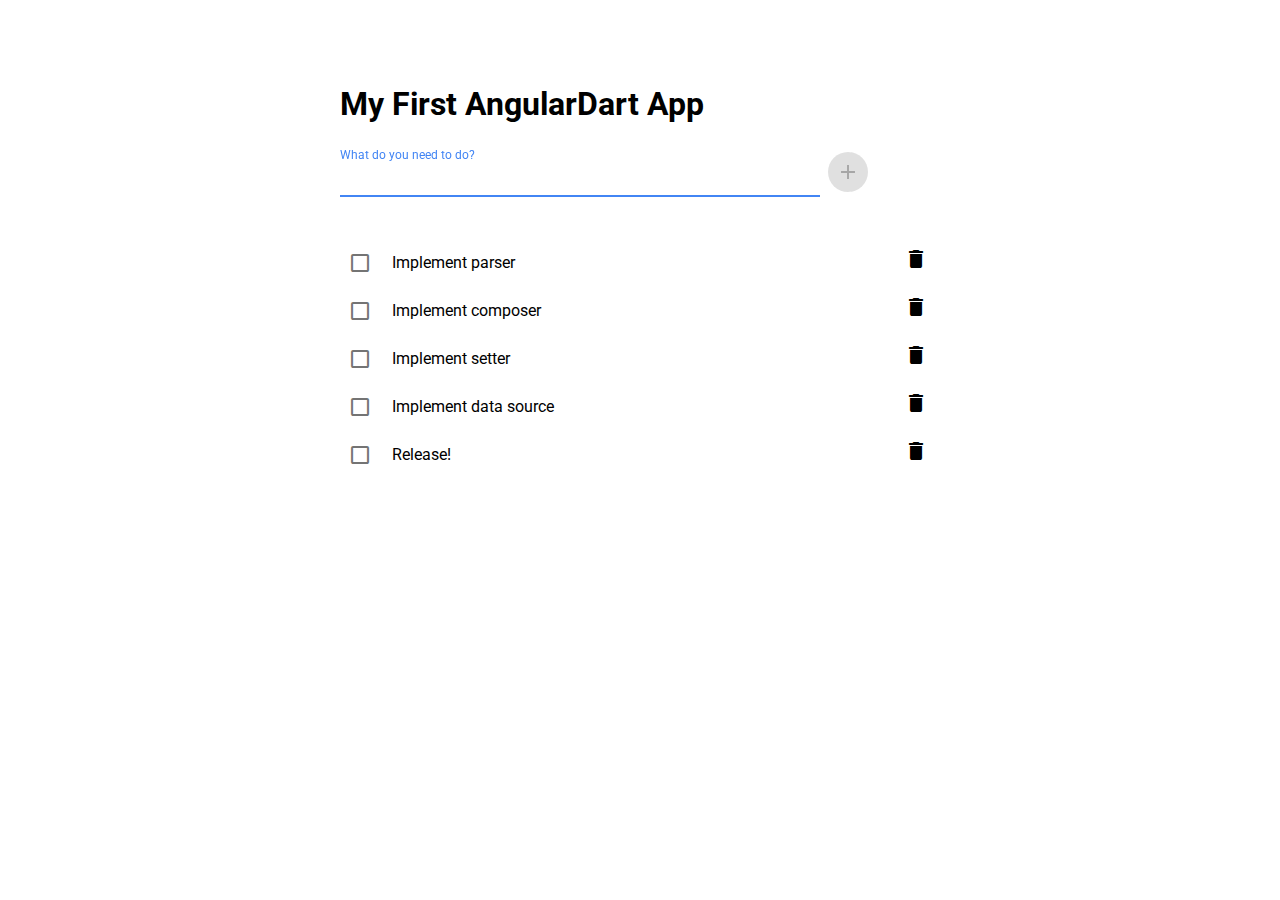
<file: docs/web/index.html>
<!DOCTYPE html><html><head>
    <title>showcase_falcor</title>
    <meta charset="utf-8">
    <meta name="viewport" content="width=device-width, initial-scale=1">
    <script defer="" src="main.dart.js"></script>
    
    <link rel="stylesheet" href="styles.css">
    <link rel="icon" type="image/png" href="favicon.png">
  </head>
  <body>
    <my-app>Loading...</my-app>
  

</body></html>
</file>
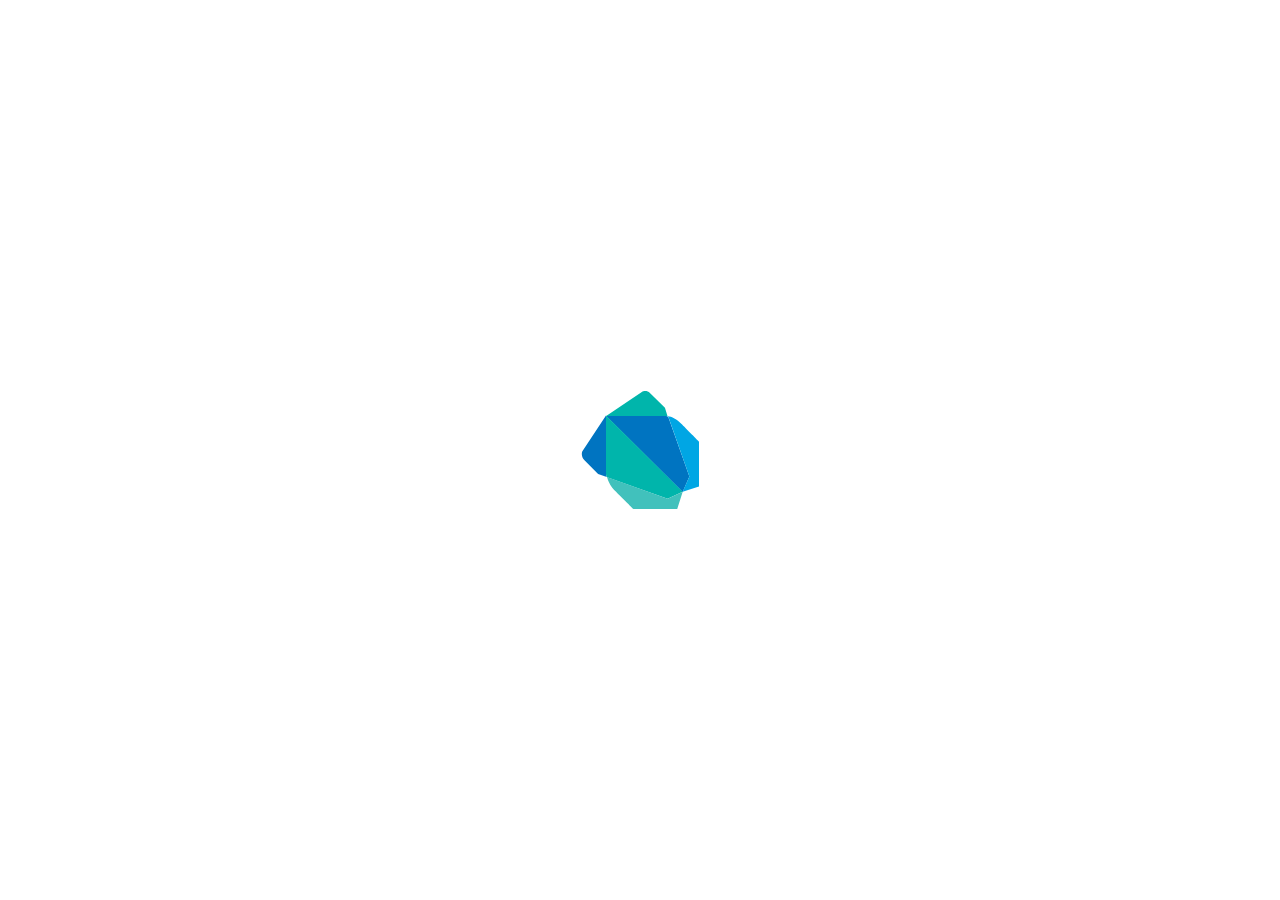
<file: docs/web/packages/test/src/runner/browser/static/index.html>
<!DOCTYPE html>
<html>
<head>
  <title>test Browser Host</title>
  <link rel="stylesheet" type="text/css" href="host.css" />
</head>
<body>
  <svg id="dart" version="1.1" x="0px" y="0px" width="400px" height="400px" viewBox="0 0 400 400">
    <path id="right-flank" fill="#0083C9" d="M249.379,226.486l-6.676,15.572L166.174,166h58.82c0,0,2.807-0.409,3.645,1.966L249.379,226.486z"/>
    <path id="right-ear"   fill="#00D2B8" d="M201.84,141.906L166.174,166h58.82c0,0,2.168-0.25,2.645,0.566l-2.694-8.848l-15.024-14.68C207.555,140.329,203.578,140.744,201.84,141.906z"/>
    <path id="left-flank"  fill="#00D2B8" d="M242.616,241.856l-15.022,6.799l-60.493-21.429c-1.035-0.395-1.101-3.696-1.101-3.696v-57.932L242.616,241.856z"/>
    <path id="left-paw"    fill="#55DECA" d="M167.003,227.098l60.636,21.558l15.064-6.799L237.224,259h-43.856c0,0-14.077-13.929-18.141-17.993C171.162,236.943,169.162,233.989,167.003,227.098z"/>
    <path id="right-paw"   fill="#00A4E4" d="M227.676,166.365c0.963,1.401,1.361,2.473,1.361,2.473l20.352,57.648l-6.711,15.37L259,236.463v-44.854c0,0-13.678-13.965-17.741-17.882C237.193,169.811,231.466,166.319,227.676,166.365z"/>
    <path id="left-ear"    fill="#0083C9" d="M166.769,227.098c0,0-0.769-1.104-0.769-4.355v-57.144l-23.115,34.877c-1.626,1.774-1.567,6.538,1.595,9.755l13.636,13.892L166.769,227.098z"/>
  </svg>
  <div id="dark"></div>
  <svg id="play" version="1.1" x="0px" y="0px" width="80px" height="80px" viewBox="0 0 25 25">
    <defs><filter id="blur"><feGaussianBlur stdDeviation="0.3" id="feGaussianBlur5097" /></filter></defs>
    <path d="M 3.777014,1.3715789 A 1.1838119,1.1838119 0 0 0 2.693923,2.5488509 V 22.444746 a 1.1838119,1.1838119 0 0 0 1.765908,1.035999 l 17.235259,-9.95972 a 1.1838119,1.1838119 0 0 0 0,-2.071998 L 4.459831,1.5128519 A 1.1838119,1.1838119 0 0 0 3.777014,1.3715789 z" style="opacity:0.5;stroke:#000000;stroke-width:1;filter:url(#blur)" />
    <path style="fill:#ffffff;fill-opacity:1;stroke:#000000;stroke-width:1.32722104" d="M 3.4770491,1.0714664 A 1.1838119,1.1838119 0 0 0 2.3939589,2.2487382 V 22.144633 a 1.1838119,1.1838119 0 0 0 1.7659079,1.035999 l 17.2352602,-9.95972 a 1.1838119,1.1838119 0 0 0 0,-2.071998 L 4.1598668,1.2127389 A 1.1838119,1.1838119 0 0 0 3.4770491,1.0714664 z" />
  </svg>
  <script src="host.dart.js"></script>
</body>
</html>
</file>
<file: docs/web/styles.css>
/* Copyright (c) 2017, SERAGUD. All rights reserved. Use of this source code
   is governed by a BSD-style license that can be found in the LICENSE file. */

@import url(https://fonts.googleapis.com/css?family=Roboto);
@import url(https://fonts.googleapis.com/css?family=Material+Icons);

body {
  max-width: 600px;
  margin: 0 auto;
  padding: 5vw;
}

* {
  font-family: Roboto, Helvetica, Arial, sans-serif;
}
</file>
<file: docs/web/packages/test/src/runner/browser/static/host.css>
/* Copyright (c) 2015, the Dart project authors.  Please see the AUTHORS file
 * for details. All rights reserved. Use of this source code is governed by a
 * BSD-style license that can be found in the LICENSE file. */

iframe {
  /* We would use display: none here, but then Firefox fails to properly compute
   * styles. See #274 */
  visibility: hidden;
  width: 1024px;
  height: 768px;
}

#play {
  display: none;
  cursor: pointer;
}

#dark {
  display: none;
}

.paused #play {
  display: block;
  z-index: 1;
}

.paused #dark {
  display: block;
  position: absolute;
  width: 100%;
  height: 100%;
  top: 0;
  right: 0;
  background-color: rgba(0, 0, 0, 0.5);
}

.paused #right-flank, .paused #right-ear, .paused #right-paw,
.paused #left-flank,  .paused #left-ear,  .paused #left-paw {
  -webkit-animation-play-state: paused;
          animation-play-state: paused;
}

.debug body {
  margin: 0;
  padding: 0;
}

.debug iframe {
  visibility: visible;
  border: none;
  position: absolute;
  top: 0;
  left: 0;
  width: 100%;
  height: 100%;
}

/* Compiled output from
 * http://codepen.io/mknadler/pen/11b75cb014a3c382f54abf527655af21. */

svg {
  position: absolute;
  margin: auto;
  left: 0;
  right: 0;
  bottom: 0;
  top: 0;
}

#right-flank {
  fill: #0074C1;
  stroke-color: #0074C1;
  -webkit-animation: right-flank 8s ease infinite alternate;
          animation: right-flank 8s ease infinite alternate;
}

#right-ear {
  fill: #00B5AB;
  stroke-color: #00B5AB;
  -webkit-animation: right-ear 8s ease-in infinite alternate;
          animation: right-ear 8s ease-in infinite alternate;
}

#right-paw {
  fill: #00A6E4;
  stroke-color: #00A6E4;
  -webkit-animation: right-paw 8s ease-out infinite alternate;
          animation: right-paw 8s ease-out infinite alternate;
}

#left-flank {
  fill: #00B5AB;
  stroke-color: #00B5AB;
  -webkit-animation: left-flank 8s ease-in-out infinite alternate;
          animation: left-flank 8s ease-in-out infinite alternate;
}

#left-ear {
  fill: #0074C1;
  stroke-color: #0074C1;
  -webkit-animation: left-ear 8s linear infinite alternate;
          animation: left-ear 8s linear infinite alternate;
}

#left-paw {
  fill: #41C1BC;
  stroke-color: #41C1BC;
  -webkit-animation: left-paw 8s ease infinite alternate;
          animation: left-paw 8s ease infinite alternate;
}

@-webkit-keyframes left-ear {
  20% {
    -webkit-transform: translate(250px, 150px) rotateY(180deg) scale(0.6);
            transform: translate(250px, 150px) rotateY(180deg) scale(0.6);
    fill: #00A6E4;
  }
  50% {
    -webkit-transform: translate(100px, 75px) rotateY(80deg) scale(1.1);
            transform: translate(100px, 75px) rotateY(80deg) scale(1.1);
    fill: #41C1BC;
  }
  80% {
    -webkit-transform: translate(0px, 0px) scale(1);
            transform: translate(0px, 0px) scale(1);
    fill: #0074C1;
  }
}

@keyframes left-ear {
  20% {
    -webkit-transform: translate(250px, 150px) rotateY(180deg) scale(0.6);
            transform: translate(250px, 150px) rotateY(180deg) scale(0.6);
    fill: #00A6E4;
  }
  50% {
    -webkit-transform: translate(100px, 75px) rotateY(80deg) scale(1.1);
            transform: translate(100px, 75px) rotateY(80deg) scale(1.1);
    fill: #41C1BC;
  }
  80% {
    -webkit-transform: translate(0px, 0px) scale(1);
            transform: translate(0px, 0px) scale(1);
    fill: #0074C1;
  }
}
@-webkit-keyframes right-ear {
  20% {
    -webkit-transform: translate(200px, 250px) rotateX(180deg) scale(0.6);
            transform: translate(200px, 250px) rotateX(180deg) scale(0.6);
    fill: #41C1BC;
  }
  50% {
    -webkit-transform: translate(75px, 100px) rotateX(80deg) scale(1.1);
            transform: translate(75px, 100px) rotateX(80deg) scale(1.1);
    fill: #00A6E4;
  }
  80% {
    -webkit-transform: translate(0px, 0px) scale(1);
            transform: translate(0px, 0px) scale(1);
    fill: #00B5AB;
  }
}
@keyframes right-ear {
  20% {
    -webkit-transform: translate(200px, 250px) rotateX(180deg) scale(0.6);
            transform: translate(200px, 250px) rotateX(180deg) scale(0.6);
    fill: #41C1BC;
  }
  50% {
    -webkit-transform: translate(75px, 100px) rotateX(80deg) scale(1.1);
            transform: translate(75px, 100px) rotateX(80deg) scale(1.1);
    fill: #00A6E4;
  }
  80% {
    -webkit-transform: translate(0px, 0px) scale(1);
            transform: translate(0px, 0px) scale(1);
    fill: #00B5AB;
  }
}
@-webkit-keyframes left-paw {
  20% {
    -webkit-transform: translate(200px, 200px) rotate3d(-1, 0, 0.5, 60deg) scale(0.6);
            transform: translate(200px, 200px) rotate3d(-1, 0, 0.5, 60deg) scale(0.6);
    fill: #00B5AB;
  }
  50% {
    -webkit-transform: translate(150px, 250px) rotate3d(-1, 0, 0.5, 90deg) scale(0.6);
            transform: translate(150px, 250px) rotate3d(-1, 0, 0.5, 90deg) scale(0.6);
    fill: #00B5AB;
  }
  80% {
    -webkit-transform: translate(0px, 0px) scale(1);
            transform: translate(0px, 0px) scale(1);
    fill: #41C1BC;
  }
}
@keyframes left-paw {
  20% {
    -webkit-transform: translate(200px, 200px) rotate3d(-1, 0, 0.5, 60deg) scale(0.6);
            transform: translate(200px, 200px) rotate3d(-1, 0, 0.5, 60deg) scale(0.6);
    fill: #00B5AB;
  }
  50% {
    -webkit-transform: translate(150px, 250px) rotate3d(-1, 0, 0.5, 90deg) scale(0.6);
            transform: translate(150px, 250px) rotate3d(-1, 0, 0.5, 90deg) scale(0.6);
    fill: #00B5AB;
  }
  80% {
    -webkit-transform: translate(0px, 0px) scale(1);
            transform: translate(0px, 0px) scale(1);
    fill: #41C1BC;
  }
}
@-webkit-keyframes right-paw {
  20% {
    -webkit-transform: translate(200px, 200px) rotate3d(-1, 0, 0.5, -60deg) scale(0.6);
            transform: translate(200px, 200px) rotate3d(-1, 0, 0.5, -60deg) scale(0.6);
    fill: #41C1BC;
  }
  50% {
    -webkit-transform: translate(100px, 250px) rotate3d(-1, 0, 0.5, -90deg) scale(0.6);
            transform: translate(100px, 250px) rotate3d(-1, 0, 0.5, -90deg) scale(0.6);
    fill: #41C1BC;
  }
  80% {
    -webkit-transform: translate(0px, 0px) scale(1);
            transform: translate(0px, 0px) scale(1);
    fill: #00A6E4;
  }
}
@keyframes right-paw {
  20% {
    -webkit-transform: translate(200px, 200px) rotate3d(-1, 0, 0.5, -60deg) scale(0.6);
            transform: translate(200px, 200px) rotate3d(-1, 0, 0.5, -60deg) scale(0.6);
    fill: #41C1BC;
  }
  50% {
    -webkit-transform: translate(100px, 250px) rotate3d(-1, 0, 0.5, -90deg) scale(0.6);
            transform: translate(100px, 250px) rotate3d(-1, 0, 0.5, -90deg) scale(0.6);
    fill: #41C1BC;
  }
  80% {
    -webkit-transform: translate(0px, 0px) scale(1);
            transform: translate(0px, 0px) scale(1);
    fill: #00A6E4;
  }
}
@-webkit-keyframes left-flank {
  20% {
    -webkit-transform: translate(0px, 100px) scale(0.6);
            transform: translate(0px, 100px) scale(0.6);
    fill: #00A6E4;
  }
  50% {
    -webkit-transform: translate(0px, 100px) scale(0.4);
            transform: translate(0px, 100px) scale(0.4);
    fill: #00A6E4;
  }
  80% {
    -webkit-transform: translate(0px, 0px) scale(1);
            transform: translate(0px, 0px) scale(1);
    fill: #00B5AB;
  }
}
@keyframes left-flank {
  20% {
    -webkit-transform: translate(0px, 100px) scale(0.6);
            transform: translate(0px, 100px) scale(0.6);
    fill: #00A6E4;
  }
  50% {
    -webkit-transform: translate(0px, 100px) scale(0.4);
            transform: translate(0px, 100px) scale(0.4);
    fill: #00A6E4;
  }
  80% {
    -webkit-transform: translate(0px, 0px) scale(1);
            transform: translate(0px, 0px) scale(1);
    fill: #00B5AB;
  }
}
@-webkit-keyframes right-flank {
  20% {
    -webkit-transform: translate(100px, -25px) scale(0.6);
            transform: translate(100px, -25px) scale(0.6);
    fill: #41C1BC;
  }
  50% {
    -webkit-transform: translate(110px, 0px) scale(0.4);
            transform: translate(110px, 0px) scale(0.4);
    fill: #00A6E4;
  }
  80% {
    -webkit-transform: translate(0px, 0px) scale(1);
            transform: translate(0px, 0px) scale(1);
    fill: #0074C1;
  }
}
@keyframes right-flank {
  20% {
    -webkit-transform: translate(100px, -25px) scale(0.6);
            transform: translate(100px, -25px) scale(0.6);
    fill: #41C1BC;
  }
  50% {
    -webkit-transform: translate(110px, 0px) scale(0.4);
            transform: translate(110px, 0px) scale(0.4);
    fill: #00A6E4;
  }
  80% {
    -webkit-transform: translate(0px, 0px) scale(1);
            transform: translate(0px, 0px) scale(1);
    fill: #0074C1;
  }
}
</file>
